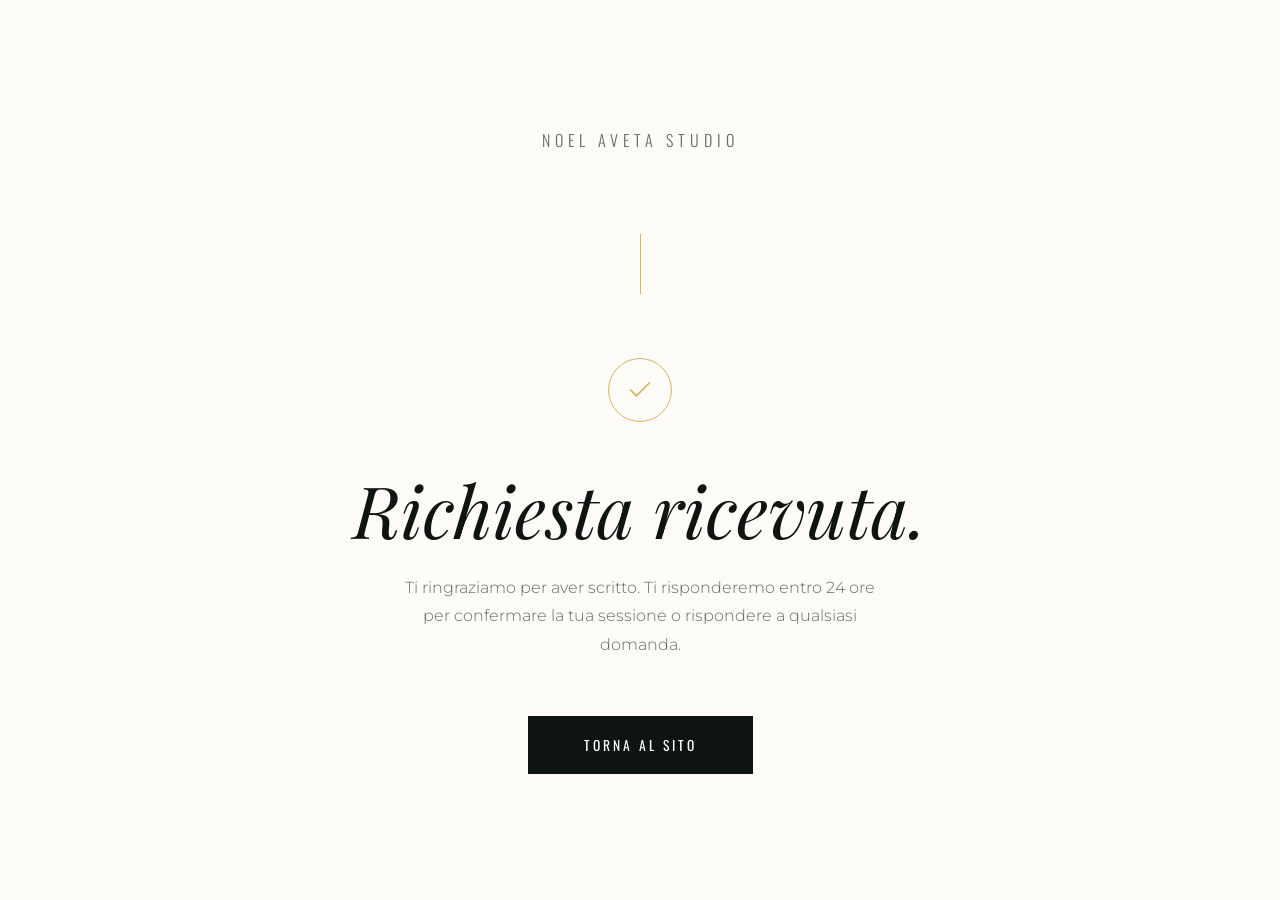
<file: noel-aveta-studio/success.html>
<!DOCTYPE html>
<html lang="it">
<head>
    <meta charset="UTF-8">
    <meta name="viewport" content="width=device-width, initial-scale=1.0">
    <title>Richiesta inviata — Noel Aveta Studio</title>
    <meta name="description" content="La tua richiesta di prenotazione è stata inviata con successo.">
    <!-- Google Fonts -->
    <link rel="preconnect" href="https://fonts.googleapis.com">
    <link rel="preconnect" href="https://fonts.gstatic.com" crossorigin>
    <link href="https://fonts.googleapis.com/css2?family=Oswald:wght@300;400;500&family=Playfair+Display:ital,wght@0,400;0,500;1,400;1,500&family=Montserrat:wght@300;400;500&display=swap" rel="stylesheet">
    <style>
        :root {
            --color-bg: #fdfbf7;
            --color-text: #0e1411;
            --color-gray: #5c6e64;
            --color-accent: #d4b55b;
            --font-heading-bold: 'Oswald', sans-serif;
            --font-heading-elegant: 'Playfair Display', serif;
            --font-body: 'Montserrat', sans-serif;
        }

        * { margin: 0; padding: 0; box-sizing: border-box; }

        html, body {
            height: 100%;
            background-color: var(--color-bg);
            color: var(--color-text);
            font-family: var(--font-body);
        }

        main {
            min-height: 100vh;
            display: flex;
            flex-direction: column;
            justify-content: center;
            align-items: center;
            text-align: center;
            padding: 4rem 2rem;
        }

        .logo {
            font-family: var(--font-heading-bold);
            font-size: 1rem;
            letter-spacing: 5px;
            text-transform: uppercase;
            color: var(--color-gray);
            margin-bottom: 5rem;
        }

        .icon {
            width: 64px;
            height: 64px;
            border: 1px solid var(--color-accent);
            border-radius: 50%;
            display: flex;
            align-items: center;
            justify-content: center;
            margin: 0 auto 3rem;
        }

        .icon svg {
            width: 28px;
            height: 28px;
            stroke: var(--color-accent);
            fill: none;
            stroke-width: 1.5;
            stroke-linecap: round;
            stroke-linejoin: round;
        }

        h1 {
            font-family: var(--font-heading-elegant);
            font-size: clamp(2.5rem, 6vw, 4.5rem);
            font-weight: 400;
            font-style: italic;
            line-height: 1.1;
            margin-bottom: 1.5rem;
            color: var(--color-text);
        }

        p {
            font-size: 1rem;
            font-weight: 300;
            color: var(--color-gray);
            line-height: 1.8;
            max-width: 480px;
            margin: 0 auto 3.5rem;
        }

        a.btn {
            display: inline-block;
            padding: 1.2rem 3.5rem;
            background-color: var(--color-text);
            color: var(--color-bg);
            text-decoration: none;
            font-family: var(--font-heading-bold);
            font-size: 0.85rem;
            letter-spacing: 3px;
            text-transform: uppercase;
            transition: background-color 0.4s ease;
        }

        a.btn:hover {
            background-color: var(--color-accent);
        }

        .divider {
            width: 1px;
            height: 60px;
            background-color: var(--color-accent);
            margin: 0 auto 4rem;
        }
    </style>
</head>
<body>
    <main>
        <p class="logo">Noel Aveta Studio</p>

        <div class="divider"></div>

        <div class="icon">
            <svg viewBox="0 0 24 24">
                <polyline points="20 6 9 17 4 12"></polyline>
            </svg>
        </div>

        <h1>Richiesta ricevuta.</h1>

        <p>
            Ti ringraziamo per aver scritto. Ti risponderemo entro 24 ore per confermare la tua sessione o rispondere a qualsiasi domanda.
        </p>

        <a href="/" class="btn">Torna al sito</a>
    </main>
</body>
</html>
</file>
